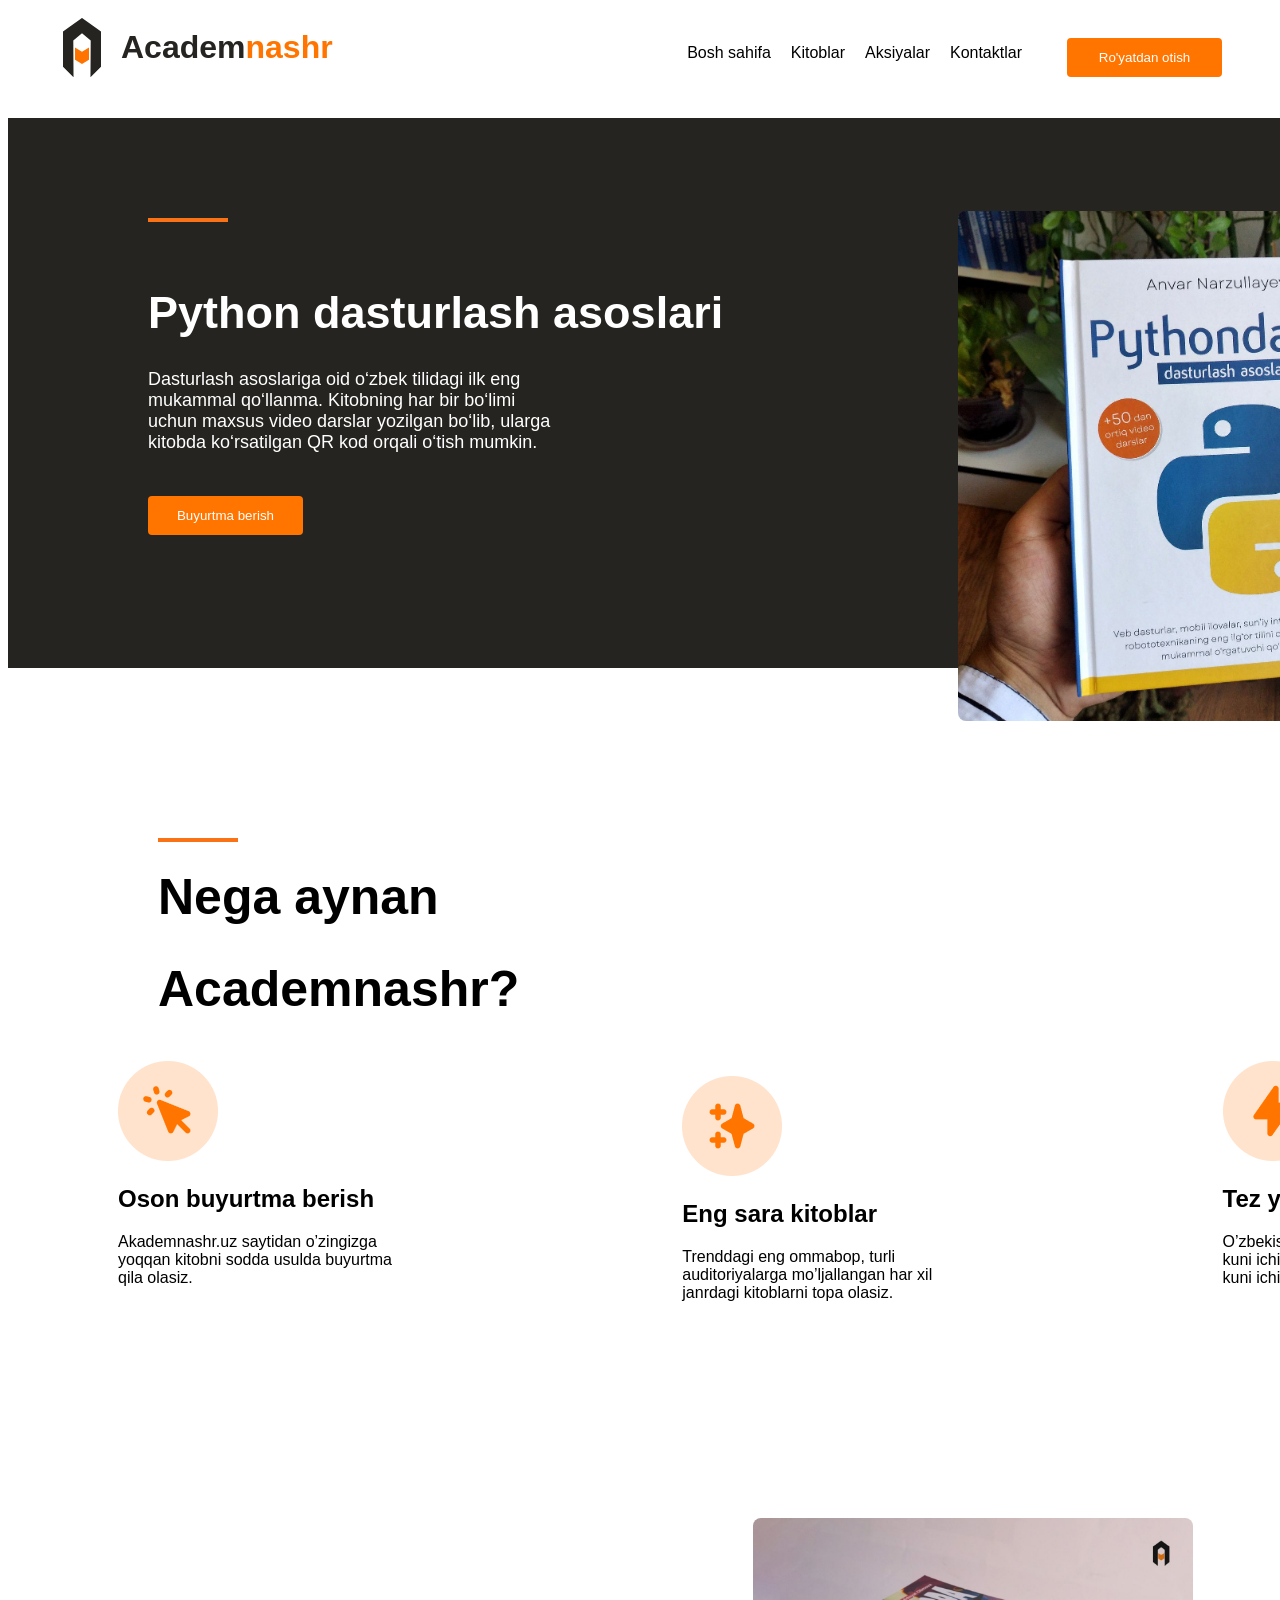
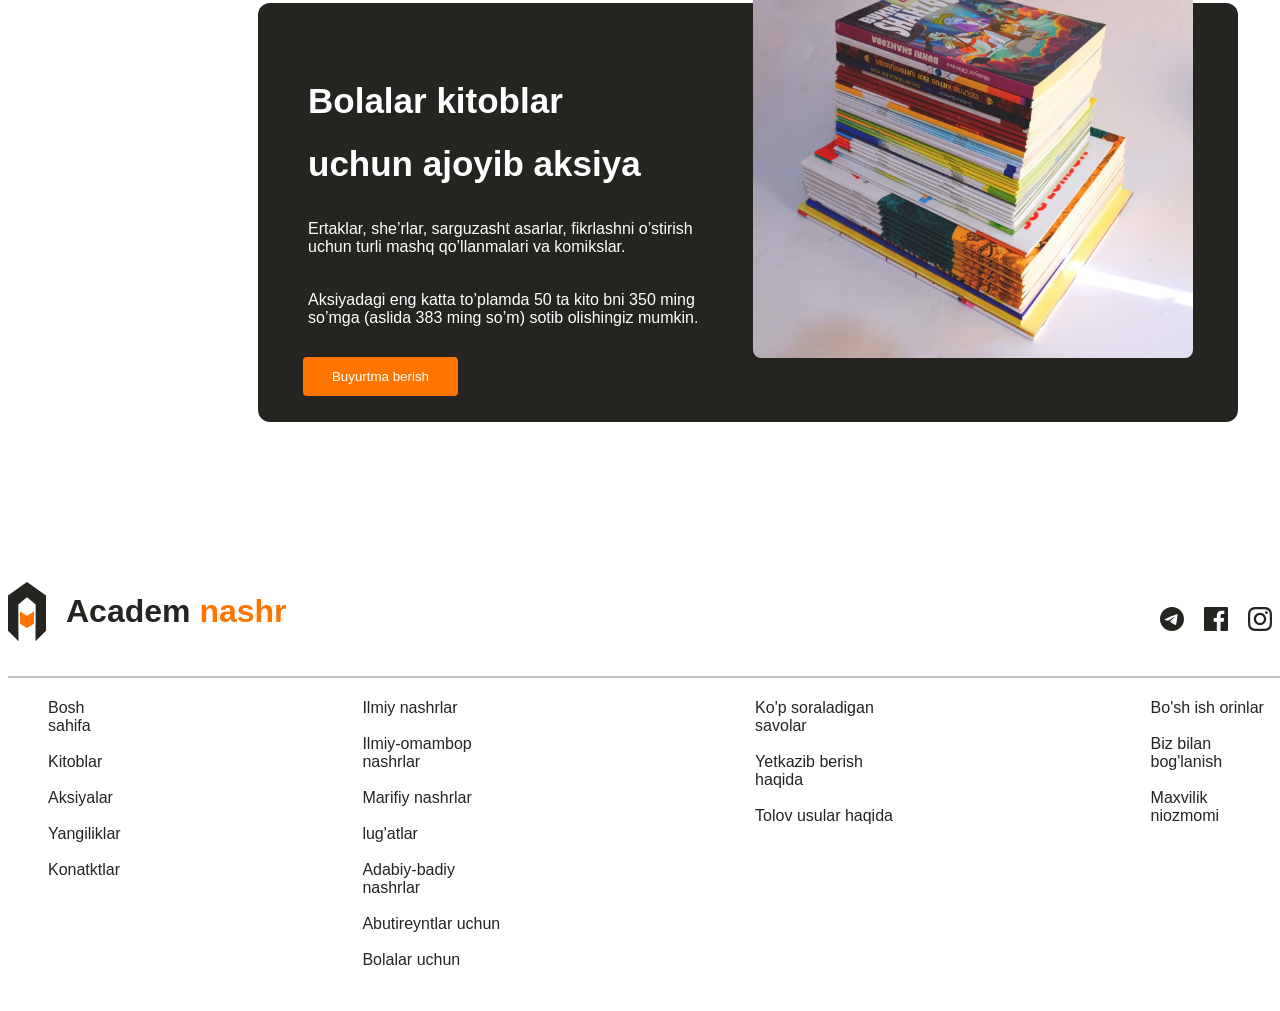
<file: index.html>
<!DOCTYPE html>
<html lang="en">
<head>
    <meta charset="UTF-8">
    <meta name="viewport" content="width=device-width, initial-scale=1.0">
    <link rel="stylesheet" href="style.css">
    <title>Academ nashr</title>
</head>
<body>
    <div class="continer">
        <div class="logo">
            <img src="./img/akademnashr-logo 1.svg" alt="bu yerda acdem nashr logosi bor" class="img_1">
            <h1><span class="span_1">Academ</span><span class="span_2">nashr</span></h1>
        </div>
        <div class="navbar">
            <ul>
                <li><a class="link" href="./index.html">Bosh sahifa</a></li>
                <li><a class="link" href="./kitoblar.html">Kitoblar</a></li>
                <li><a class="link" href="./aksiyalar.html">Aksiyalar</a></li>
                <li><a class="link" href="./kontaktlar.html">Kontaktlar</a></li>
            </ul>
            <button class="btn">Ro'yatdan otish</button>
        </div>
        <div class="hero">
            <h1 class="title">Python dasturlash asoslari </h1>
            <p>Dasturlash asoslariga oid o‘zbek tilidagi ilk eng <br>
                 mukammal qo‘llanma. Kitobning har bir bo‘limi <br> uchun maxsus video darslar yozilgan bo‘lib, ularga <br>
                  kitobda ko‘rsatilgan QR kod orqali o‘tish mumkin.</p>
                
            <img width="510px" height="510px" src="./img/815fe94cbe3ed80648bf59a7318c96b15fa691f6 (2).png" alt="bu yerda kitob rasm bor" class="img-2">
            <button class="btn_2">Buyurtma berish</button>
        </div>

        <div class="section2">
            <h1 class="title">Nega aynan </h1>
            <h1>Academnashr?</h1>

           <div class="rasmlar">
                <div class="ikon1">
                    <img src="./img/feature-icon.png" alt="bu yerda ikob bor" class="ikon">
                    <h2>Oson buyurtma berish</h2>
                    <p>Akademnashr.uz saytidan o’zingizga <br> yoqqan kitobni sodda usulda buyurtma <br> qila olasiz.</p>
                </div>


                <div class="ikon2">
                    <img src="./img/feature-icon (2).png" alt="bu yerda ikon bor" class="ikon">
                    <h2>Eng sara kitoblar</h2>
                    <p>Trenddagi eng ommabop, turli <br> auditoriyalarga mo’ljallangan har xil <br> janrdagi kitoblarni topa olasiz.</p>
                </div>

                <div class="ikon3">
                    <img src="./img/feature-icon (1).png" alt="bu yerda ikon bor" class="ikon">
                    <h2>Tez yetkazib berish</h2>
                    <p>O’zbekistonning ixtiyoriy hududiga 3 ish <br> kuni ichida, xalqaro buyurtmalarni 10 ish <br> kuni ichida yetkazib beriladi.</p>
                </div>
           </div>
        </div>


        <div class="section3">
            <div class="infp">
                <h1 class="hash1">Bolalar kitoblar </h1>
                <h1 class="hash1">uchun ajoyib aksiya</h1>
                <p class="paragraf1">Ertaklar, she’rlar, sarguzasht asarlar, fikrlashni o’stirish <br> uchun turli mashq qo’llanmalari va komikslar.</p>
                <br>
                <p class="paragraf">Aksiyadagi eng katta to’plamda 50 ta kito bni 350 ming <br> so’mga (aslida 383 ming so’m) sotib olishingiz mumkin.</p>
            </div>
            <img width="440px" height="440px" src="./img/03e037014e4fa70f7edeb357fd4ad117d5f6cc5e (2).png" alt="bu yerda kitob rasm bor" class="img-3">
            <button class="btn3">Buyurtma berish</button>
        </div>


        <div class="footer">
            <img src="./img/akademnashr-logo 1.svg" alt="bu yerda akademnashr logosi bor">
            <h1><span class="span_1">Academ</span> <span class="span_2">nashr</span></h1> 

            
        </div>

        <div class="social-ikon">
                <img src="./img/icon-telegram (1).svg" alt="bu yerda telegram ikoni bor" class="social">
                <img src="./img/icon-facebook (1).svg" alt="bu yerda facebook ikoni bor" class="social">
                <img src="./img/icon-instagram (1).svg" alt="bu yerda instagram ikoni bor" class="social">
        </div>
        <br>
        <hr>

        <div class="footer-text1">
            <ul>
                <li><a href="#">Bosh sahifa</a class="footer-link"></li>
                    <br>
                <li><a href="#">Kitoblar</a class="footer-link"></li>
                    <br>
                <li><a href="#">Aksiyalar</a class="footer-link"></li>
                    <br>
                <li><a href="#">Yangiliklar</a class="footer-link"></li>
                    <br>
                <li><a href="#">Konatktlar</a  class="footer-link"></li>
                    
            </ul>

            <ul>
                <li><a href="#">Ilmiy nashrlar</a class="footer-link"></li>
                    <br>
                <li><a href="#">Ilmiy-omambop nashrlar</a class="footer-link"></li>
                        <br>
                <li><a href="#">Marifiy nashrlar</a class="footer-link"></li>
                    <br>
                <li><a href="#">lug'atlar</a class="footer-link"></li>
                    <br>
                <li><a href="#">Adabiy-badiy nashrlar</a class="footer-link"></li>
                    <br>
                <li><a href="#">Abutireyntlar uchun</a class="footer-link"></li>
                    <br>
                <li><a href="#">Bolalar uchun</a class="footer-link"></li>
                    <br>
            </ul>

            <ul>
                <li><a href="#">Ko'p soraladigan savolar</a class="footer-link"></li>
                    <br>
                <li><a href="#">Yetkazib berish haqida</a class="footer-link"></li>
                    <br>
                <li><a href="#">Tolov usular haqida</a class="footer-link"></li>
                    <br>
            </ul>

            <ul>
                <li><a href="#">Bo'sh ish orinlar</a class="footer-link"></li>
                    <br>
                <li><a href="#">Biz bilan bog'lanish</a class="footer-link"></li>
                    <br>
                <li><a href="#">Maxvilik niozmomi</a class="footer-link"></li>
            </ul>
        </div>

    </div>
</body>
</html>
</file>
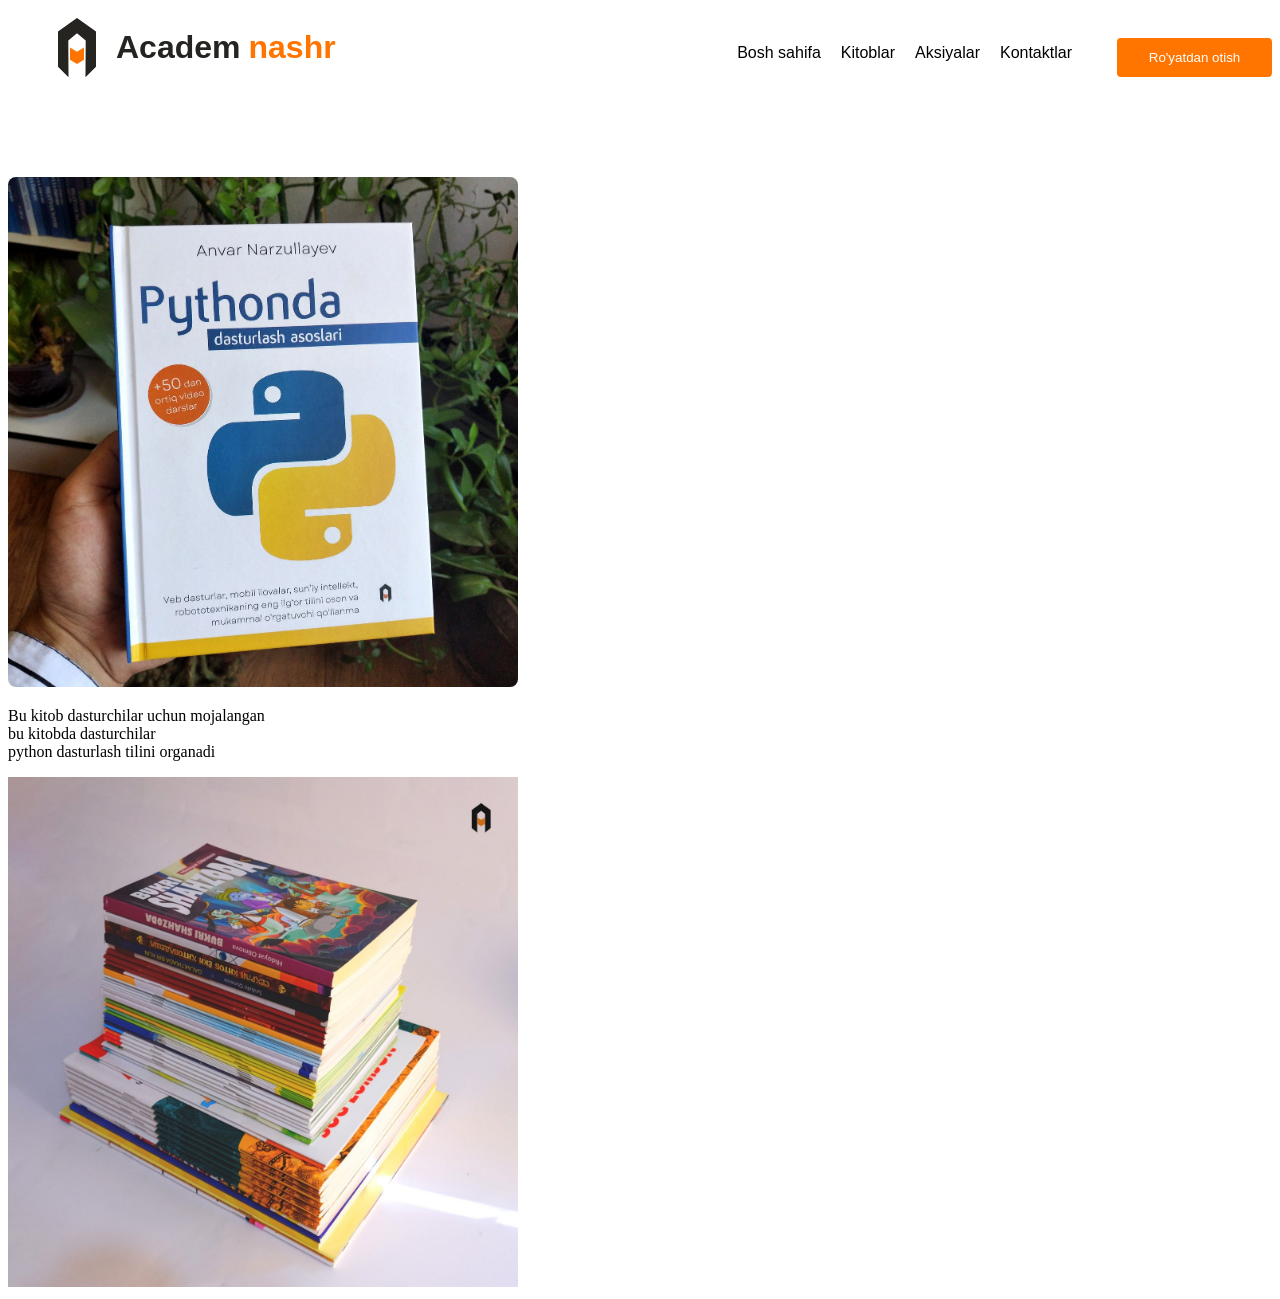
<file: kitoblar.html>
<!DOCTYPE html>
<html lang="en">
<head>
    <meta charset="UTF-8">
    <meta name="viewport" content="width=device-width, initial-scale=1.0">
    <link rel="stylesheet" href="kitoblar.css">
    <title>Kitoblar</title>
</head>
<body>
    <div class="conitner">
        <div class="logo">
            <img src="./img/akademnashr-logo 1.svg" alt="bu yerda acdem nashr logosi bor" class="img_1">
            <h1><span class="span_1">Academ</span> <span class="span_2">nashr</span></h1>
        </div>
        <div class="navbar">
            <ul>
                <li><a class="link" href="./index.html">Bosh sahifa</a></li>
                <li><a class="link" href="./kitoblar.html">Kitoblar</a></li>
                <li><a class="link" href="./aksiyalar.html">Aksiyalar</a></li>
                <li><a class="link" href="./kontaktlar.html">Kontaktlar</a></li>
            </ul>
            <button class="btn">Ro'yatdan otish</button>

        <div class="kitob">
            <img width="510px" height="510px" src="./img/815fe94cbe3ed80648bf59a7318c96b15fa691f6 (2).png" alt="bu yerda kitob rasm bor" class="img-1">
            <p>Bu kitob dasturchilar uchun mojalangan  <br> bu kitobda dasturchilar <br> python dasturlash tilini organadi</p>
            <img width="510px" height="510px" src="./img/03e037014e4fa70f7edeb357fd4ad117d5f6cc5e (2).png" alt="bu yerda 2 chi kitob bor" class="img-2">
        </div>
    </div>
</body>
</html>
</file>
<file: style.css>
.logo {
    display: flex;
    gap: 20px;
    margin-left: 55px;
}

.span_1 {
    color: #252420;
    font-family: sans-serif;
}

.span_2 {
    color: #FF7500;
    font-family: sans-serif;
}


.navbar ul {
    display: flex;
    gap: 20px;
    font-family: sans-serif;
    float: right;
    position: relative;
    top: -60px;
    margin-right: 250px;
}

.navbar li {
    list-style: none;
}

.navbar a {
    text-decoration: none;
    color: #000000;
}

.link:hover {
    color: #FF7500;
}

.link:active:hover {
    width: 100%;
}


.btn {
    width: 155px;
    height: 39px;
    border-radius: 4px;
    background-color: #FF7500;
    color: #fff;
    float: right;
    margin-left: 898px;
    border: none;
    position: relative;
    top: -100px;
    cursor: pointer;
    margin-right: 50px;
}

.hero {
    width: 1500px;
    height: 550px;
    background-color: #252420;
}

.img-2 {
    float: right;
    
    margin-right: 40px;
    margin-left: 150px;
    border-radius: 8px;
    position: relative;
    top: -150px;
}

.img-2:hover {
    box-shadow: #FF7500 9px 9px 70px;
}

.hero h1 {
    font-size: 45px;
    color: #fff;
    font-family: sans-serif;
    margin-left: 140px;
    position: relative;
    top: 110px;
}


.hero p {
    color: #fff;
    font-size: 18px;
    position: relative;
    top: 110px;
    margin-left: 140px;
}

.btn_2 {
    width: 155px;
    height: 39px;
    border-radius: 4px;
    background-color: #FF7500;
    color: #fff;
    border: none;
    position: relative;
    top: 135px;
    margin-left: 140px;
    cursor: pointer;
}

.section2 {
    width: 1500px;
    height: 245px;
    margin-top: 190px;
}


body {
    font-family: sans-serif;
}



/* bu section 2 */




.section2  h1{
    font-size: 50px;
    margin-left: 150px;
    position: relative;
    top: -10px;

}

.title::before {
  content: "";
  display: block;
  width: 80px;
  height: 4px;
  background-color: #f97316;
  margin-bottom: 16px;
  position: relative;
  top: -10px;
}



/* bu section 3 */


.section3 {
    position: relative;
    top: 520px;
}

.rasmlar {
    display: flex;          
    justify-content: space-between; 
    gap: 20px;      
    margin-left: auto; 
    margin-left: 110px;
           
}



.ikon2 {
    margin-left: 50px;
    margin-top: 15px;
}

.ikon3 {
    margin-left: 50px;
}
.section3 {
    width: 980px;
    height: 419px;
    background-color: #252420;
    color: white;
    margin-left: 250px;
    border-radius: 12px;
    position: relative;
    top: 250px;
    margin-top: 250px;
}

.img-3 {
    float: right;
    position: relative;
    top: -350px;
    margin-right: 45px;
    border-radius: 8px;
}

.hash1 {
    font-size: 35px;
    position: relative;
    top: 78px;
}


.paragraf1 {
    position: relative;
    top: 90px;
}


.paragraf {
    position: relative;
    top: -60px;
    top: 75px;
}


.btn3 {
    width: 155px;
    height: 39px;
    border-radius: 4px;
    background-color: #FF7500;
    color: #fff;
    border: none;
    position: relative;
    margin-left: 45px;
    top: 89px;
    cursor: pointer;
}

.infp {
    margin-left: 50px;
}


/* bu footer qismi */


.footer {
    width: 1240px;
    margin-top: 400px;
    display: flex;
    gap: 20px;
}


.social-ikon {
    float: right;
    display: flex;
    gap: 20px;
    position: relative;
    top: -45px;
}

.social:hover {
    color: #FF7500;
}

.social {
  transition: 0.3s;
  cursor: pointer;
}

.social:hover {
  fill: #FF7500;
}

.footer-link {
    text-decoration: none;
    color: #000000;
    font-family: sans-serif;
}

.footer-text1 li {
    list-style: none;
}

.footer-text1 a {
    text-decoration: none;
    color: #252420;
}

.footer-text1 {
    display: flex;
    gap: 200px;
}

.footer-link {
    font-size: 10px;
}

hr {
  border: none;
  height: 2px;
  background-color: silver  ;
  width: 1500px; 
  margin: 5px 0;
}
</file>
<file: kitoblar.css>
.logo {
    display: flex;
    gap: 20px;
    margin-left: 50px;
}

.span_1 {
    color: #252420;
    font-family: sans-serif;
}

.span_2 {
    color: #FF7500;
    font-family: sans-serif;
}


.navbar ul {
    display: flex;
    gap: 20px;
    font-family: sans-serif;
    float: right;
    position: relative;
    top: -60px;
    margin-right: 200px;
}

.navbar li {
    list-style: none;
}

.navbar a {
    text-decoration: none;
    color: #000000;
}

.link:hover {
    color: #FF7500;
}

.link:active:hover {
    width: 100%;
}


.btn {
    width: 155px;
    height: 39px;
    border-radius: 4px;
    background-color: #FF7500;
    color: #fff;
    float: right;
    margin-left: 898px;
    border: none;
    position: relative;
    top: -100px;
    cursor: pointer;
}



.img-1 {
    border-radius: 8px;
}
</file>
